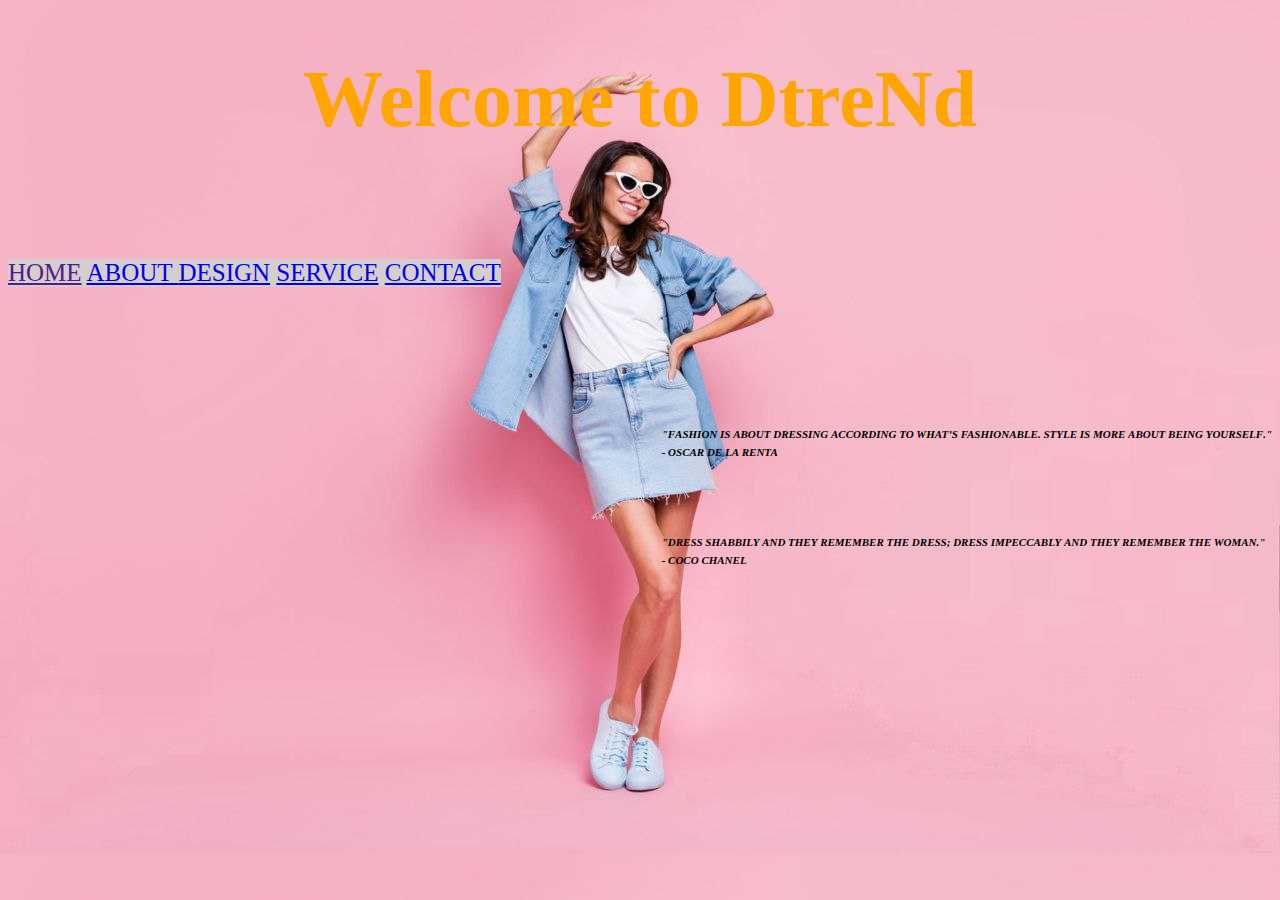
<file: project html and css/index.html>
<!DOCTYPE html>
<html lang="en">
<head>
    <meta charset="UTF-8">
    <meta name="viewport" content="width=device-width, initial-scale=1.0">
    <title>Dtrend</title>
    <link rel="stylesheet" href="style.css">
    
</head>
<body class="okok">

    
    <h1 style="text-align: center" class="kk" >Welcome to DtreNd</h1><br><br>
    
    <p class="font">
        <a href="">HOME</a> 
        <a href="about.html">ABOUT </a>
        <a href="design.html">DESIGN</a>
        <a href="service.html">SERVICE</a>
        <a href="contact.html">CONTACT</a>
    </p><br>
    <br>
    <br>

    <p class="para"> <b> "Fashion is about dressing according to what’s fashionable. Style is more about being yourself."<br> - Oscar de la Renta <br>
        <br>
        <br>
        <br>
        <br>

        "Dress shabbily and they remember the dress; dress impeccably and they remember the woman."<br> - Coco Chanel</b></p>

    
</body>
</html>
</file>
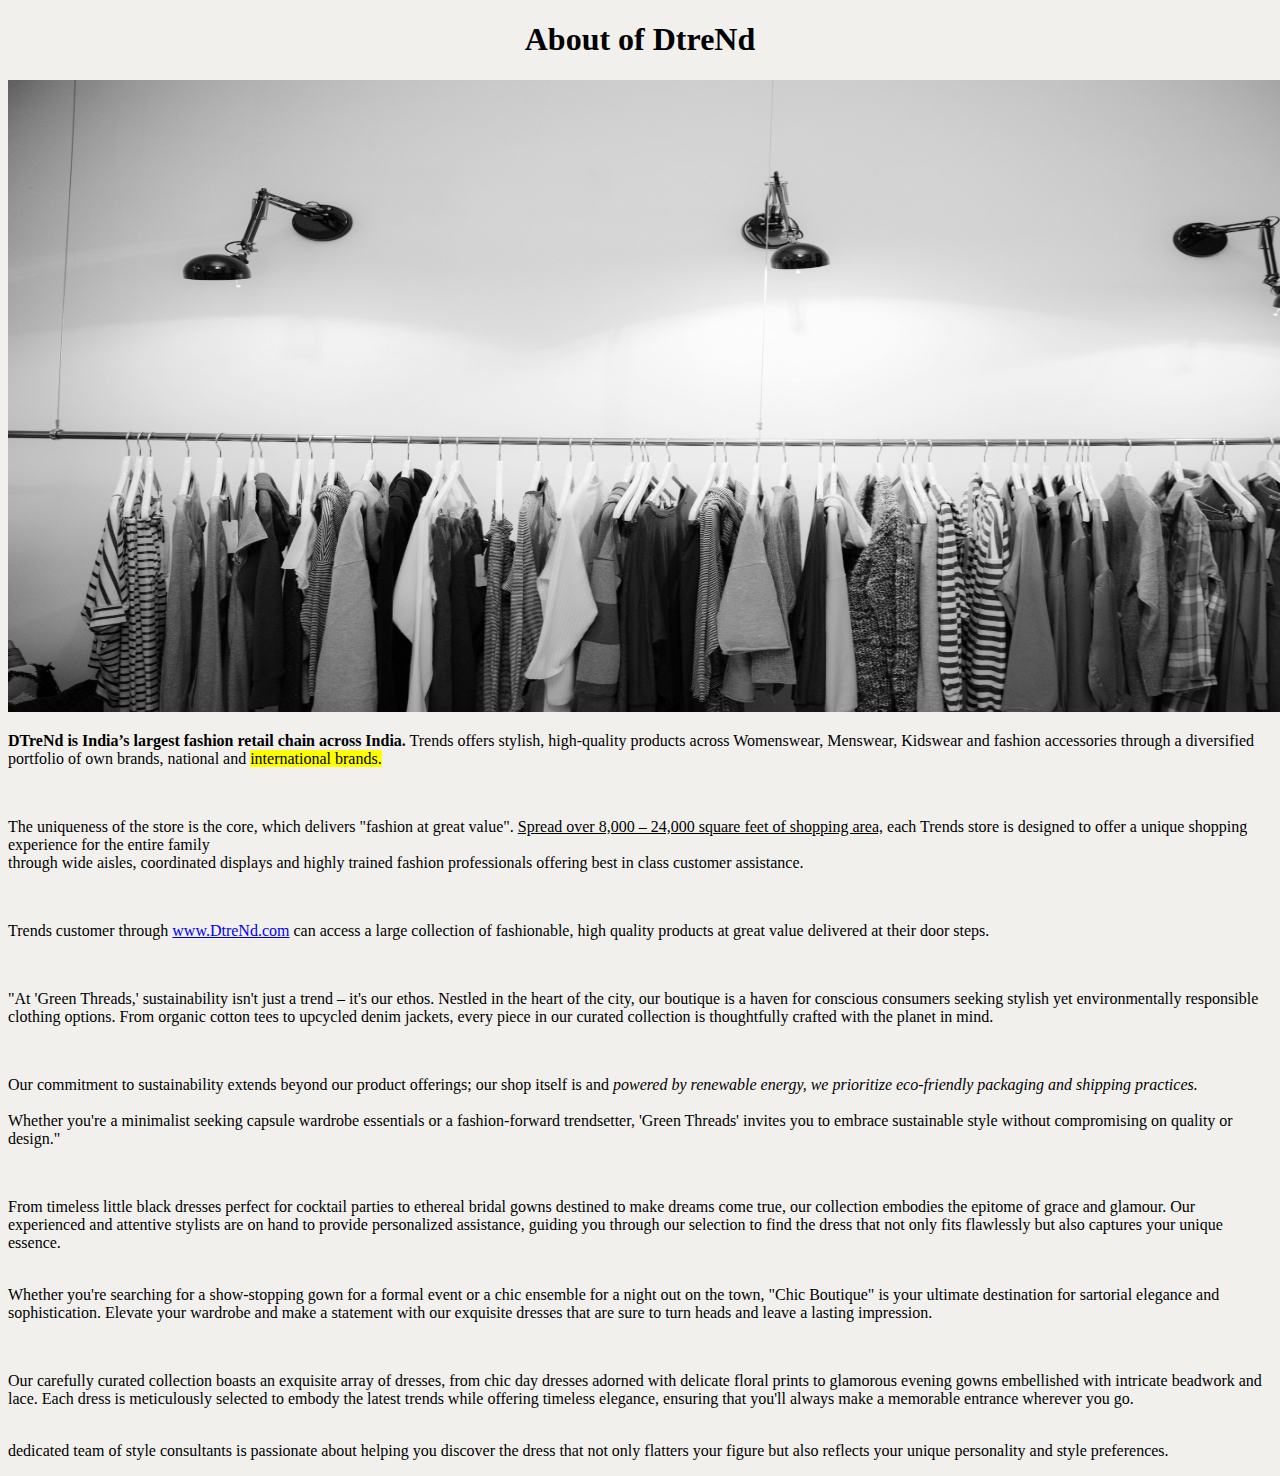
<file: project html and css/about.html>
<!DOCTYPE html>
<html lang="en">
<head>
    <meta charset="UTF-8">
    <meta name="viewport" content="width=device-width, initial-scale=1.0">
    <title>About</title>
    <link rel="stylesheet" href="style.css">
</head>
<body class="jki">
    <h1 style="text-align: center;">About of DtreNd</h1>
    <img src="clothing2.jpg" alt="clothing2" height="632" width="1510">
    <p><b>DTreNd is India’s largest fashion retail chain across India.</b>  Trends offers stylish, high-quality products across Womenswear, Menswear, Kidswear and fashion accessories through a diversified portfolio of own brands, national and <mark> international brands.</mark> </p><br>
    
    <p>The uniqueness of the store is the core, which delivers "fashion at great value". <u>Spread over 8,000 – 24,000 square feet of shopping area,</u> each Trends store is designed to offer a unique shopping experience for the entire family <br> through wide aisles, coordinated displays and highly trained fashion professionals offering best in class customer assistance.</p><br>
    <p>Trends customer through <a href="https://relianceretail.com/reliance-trends.html">www.DtreNd.com</a> can access a large collection of fashionable, high quality products at great value delivered at their door steps.</p><br>
    <p>"At 'Green Threads,' sustainability isn't just a trend – it's our ethos. Nestled in the heart of the city, our boutique is a haven for conscious consumers seeking stylish yet environmentally responsible clothing options. From organic cotton tees to upcycled denim jackets, every piece in our curated collection is thoughtfully crafted with the planet in mind.</p> <br>
    <p>Our commitment to sustainability extends beyond our product offerings; our shop itself is and <i> powered by renewable energy, we prioritize eco-friendly packaging and shipping practices.</i><br><br> Whether you're a minimalist seeking capsule wardrobe essentials or a fashion-forward trendsetter, 'Green Threads' invites you to embrace sustainable style without compromising on quality or design."</p>
    <br>
    <p>From timeless little black dresses perfect for cocktail parties to ethereal bridal gowns destined to make dreams come true, our collection embodies the epitome of grace and glamour. Our experienced and attentive stylists are on hand to provide personalized assistance, guiding you through our selection to find the dress that not only fits flawlessly but also captures your unique essence.</p><br> Whether you're searching for a show-stopping gown for a formal event or a chic ensemble for a night out on the town, "Chic Boutique" is your ultimate destination for sartorial elegance and sophistication. Elevate your wardrobe and make a statement with our exquisite dresses that are sure to turn heads and leave a lasting impression.

    </p>
    <br>
    <p> Our carefully curated collection boasts an exquisite array of dresses, from chic day dresses adorned with delicate floral prints to glamorous evening gowns embellished with intricate beadwork and lace. Each dress is meticulously selected to embody the latest trends while offering timeless elegance, ensuring that you'll always make a memorable entrance wherever you go.</p><br> dedicated team of style consultants is passionate about helping you discover the dress that not only flatters your figure but also reflects your unique personality and style preferences.</p>

</body>
</html>
</file>
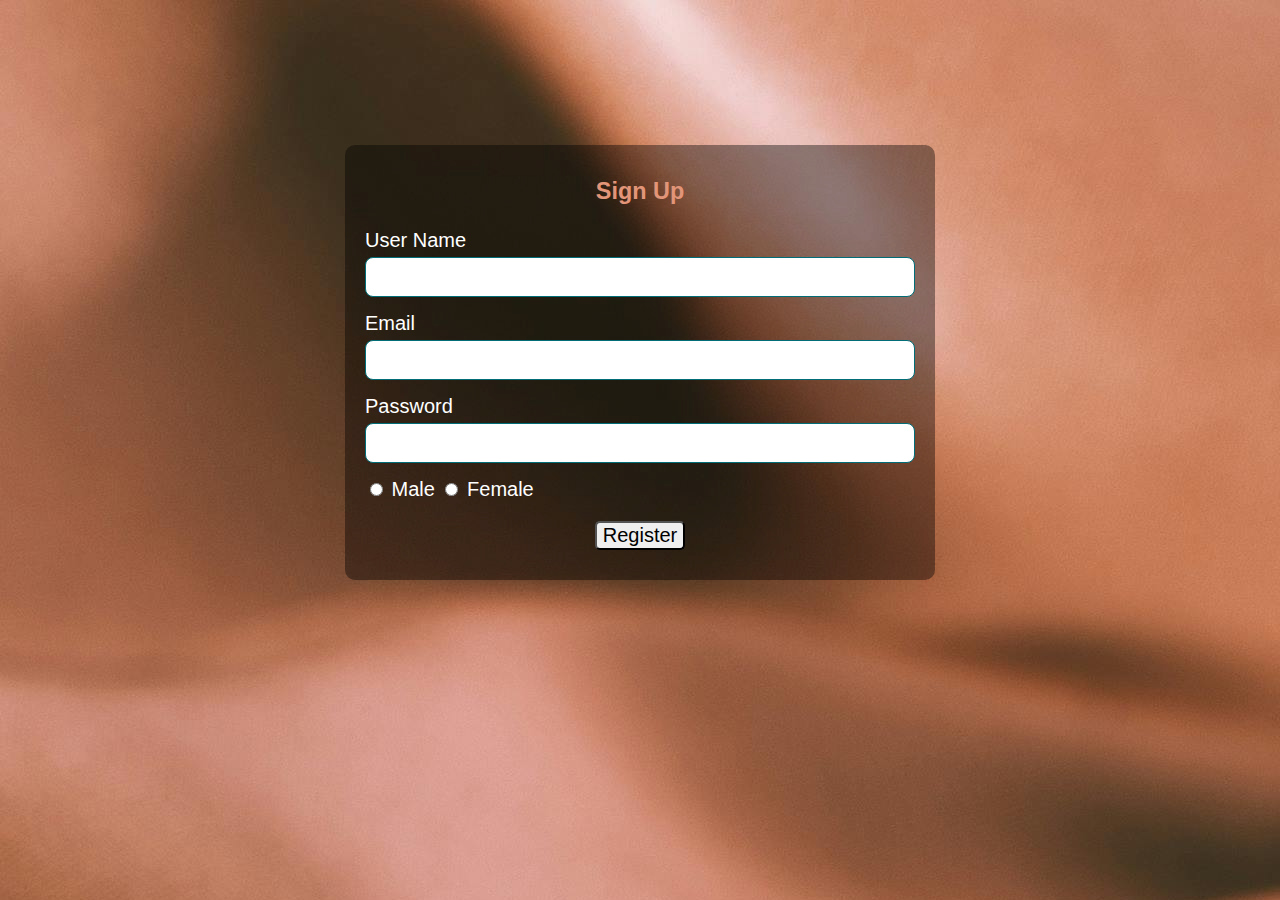
<file: project html and css/contact.html>
<!DOCTYPE html>
<html lang="en">
<head>
    <meta charset="UTF-8">
    <meta name="viewport" content="width=device-width, initial-scale=1.0">
    <title>Contact</title>
<link rel="stylesheet" href="style.css">
</head>
<body class="kkk">
    <div class="regform">
        <h3>Sign Up</h3>
        <form action="">
            <div class="input" >
                <label class="textlabel" for="name">User Name</label>
                <input type="text" id="name" name="name">
            </div>
            <div class="input" >
                <label class="textlabel" for="email">Email</label>
                <input type="email" id="email" name="email">
            </div>
            <div class="input" >
                <label class="textlabel" for="pwd">Password</label>
                <input type="password" id="password" name="pwd">
            </div>
            <div class="radio">
                <input type="radio" name="gender" id="male" value="male">
                <label for="male">Male</label>
                <input type="radio" name="gender" id="female" value="female">
                <label for="female">Female</label>

            </div>
            <div class="btn">
                <button type="submit">Register</button>

            </div>

        </form>

    </div>
    
</body>
</html>
</file>
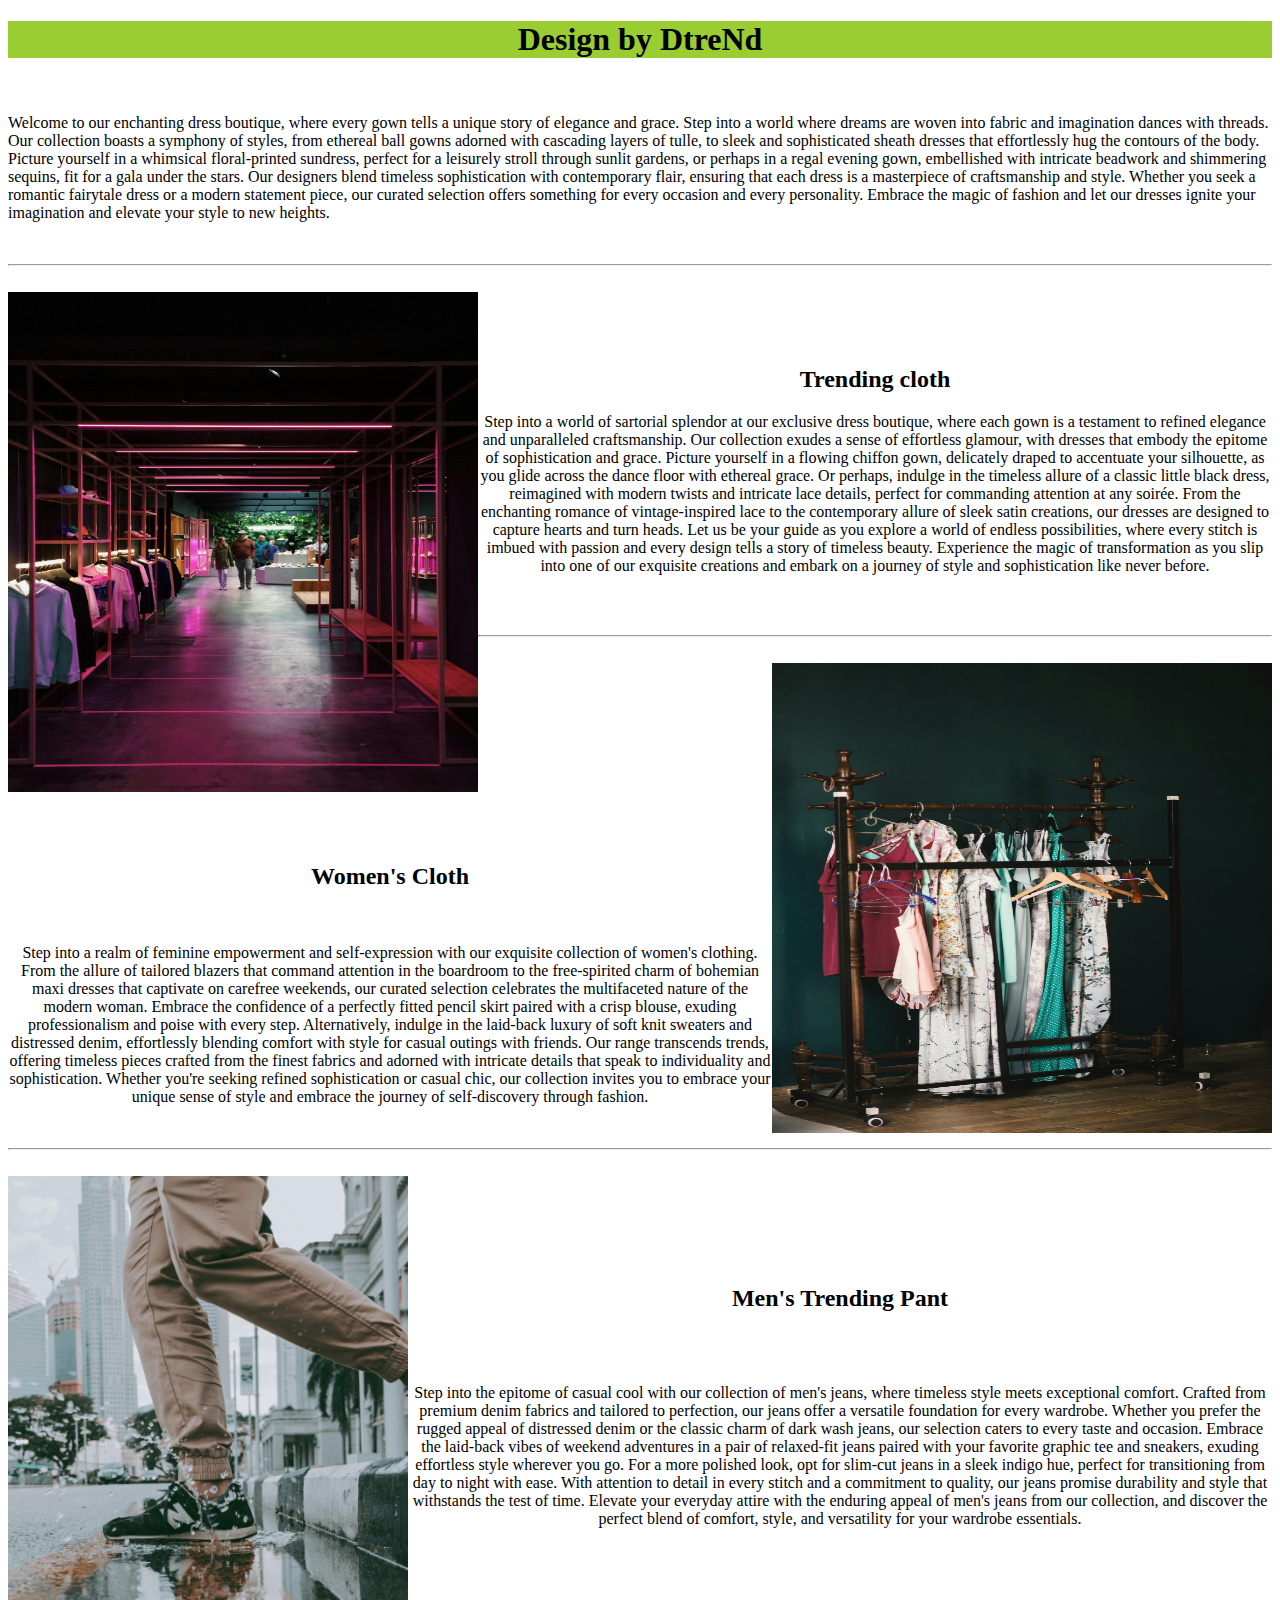
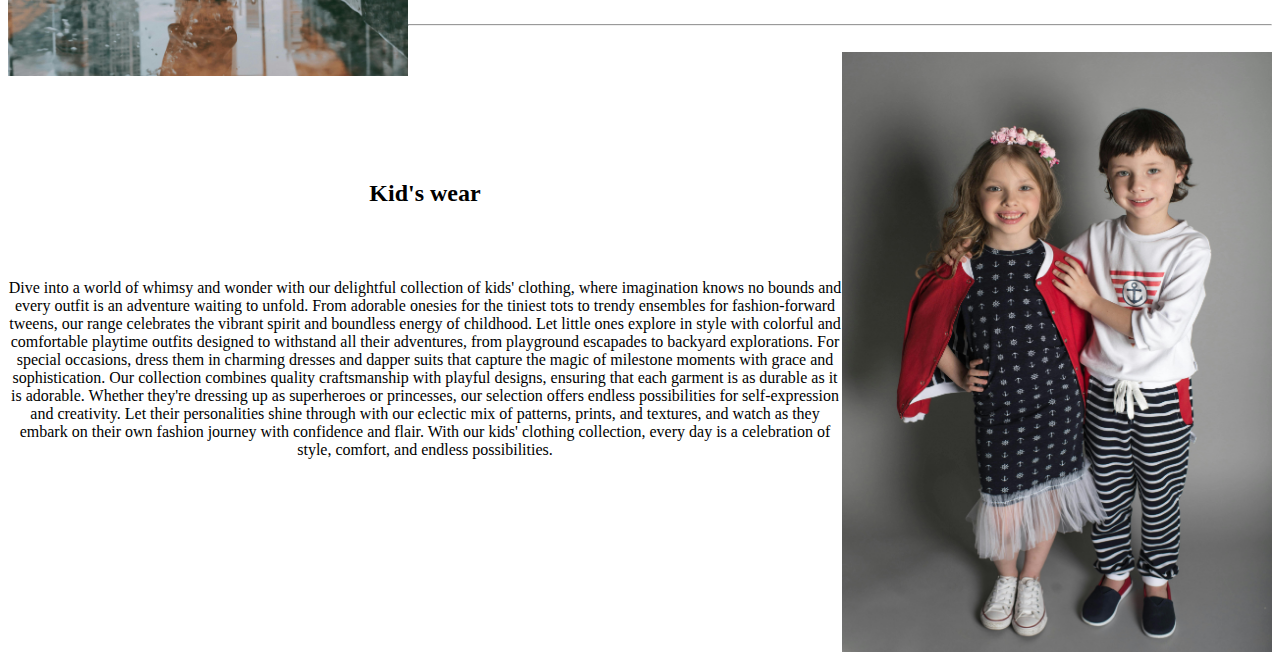
<file: project html and css/design.html>
<!DOCTYPE html>
<html lang="en">
<head>
    <meta charset="UTF-8">
    <meta name="viewport" content="width=device-width, initial-scale=1.0">
    <title>Design</title>
</head>
<body>
    <h1 style="text-align: center;background-color: yellowgreen;">Design by DtreNd</h1><br>
    <p>Welcome to our enchanting dress boutique, where every gown tells a unique story of elegance and grace. Step into a world where dreams are woven into fabric and imagination dances with threads. Our collection boasts a symphony of styles, from ethereal ball gowns adorned with cascading layers of tulle, to sleek and sophisticated sheath dresses that effortlessly hug the contours of the body. Picture yourself in a whimsical floral-printed sundress, perfect for a leisurely stroll through sunlit gardens, or perhaps in a regal evening gown, embellished with intricate beadwork and shimmering sequins, fit for a gala under the stars. Our designers blend timeless sophistication with contemporary flair, ensuring that each dress is a masterpiece of craftsmanship and style. Whether you seek a romantic fairytale dress or a modern statement piece, our curated selection offers something for every occasion and every personality. Embrace the magic of fashion and let our dresses ignite your imagination and elevate your style to new heights.</p><br>
    <hr>
    <br>
    <img src="clothing4.jpg" alt="clothing4" height="500px" width="470px" align="left"><br><br><br>
    <h2 style="text-align: center;">Trending cloth</h2>
    <p style="text-align: center;">Step into a world of sartorial splendor at our exclusive dress boutique, where each gown is a testament to refined elegance and unparalleled craftsmanship. Our collection exudes a sense of effortless glamour, with dresses that embody the epitome of sophistication and grace. Picture yourself in a flowing chiffon gown, delicately draped to accentuate your silhouette, as you glide across the dance floor with ethereal grace. Or perhaps, indulge in the timeless allure of a classic little black dress, reimagined with modern twists and intricate lace details, perfect for commanding attention at any soirée. From the enchanting romance of vintage-inspired lace to the contemporary allure of sleek satin creations, our dresses are designed to capture hearts and turn heads. Let us be your guide as you explore a world of endless possibilities, where every stitch is imbued with passion and every design tells a story of timeless beauty. Experience the magic of transformation as you slip into one of our exquisite creations and embark on a journey of style and sophistication like never before.</p><br><br><hr>
    <br>
    <img src="clothing5.jpg" alt="clothing5" height="470px" width="500px" align="right"><br><br><br><br><br><br><br><br><br><br>
    <h2 style="text-align: center;">Women's Cloth</h2><br>
    <p style="text-align: center;">Step into a realm of feminine empowerment and self-expression with our exquisite collection of women's clothing. From the allure of tailored blazers that command attention in the boardroom to the free-spirited charm of bohemian maxi dresses that captivate on carefree weekends, our curated selection celebrates the multifaceted nature of the modern woman. Embrace the confidence of a perfectly fitted pencil skirt paired with a crisp blouse, exuding professionalism and poise with every step. Alternatively, indulge in the laid-back luxury of soft knit sweaters and distressed denim, effortlessly blending comfort with style for casual outings with friends. Our range transcends trends, offering timeless pieces crafted from the finest fabrics and adorned with intricate details that speak to individuality and sophistication. Whether you're seeking refined sophistication or casual chic, our collection invites you to embrace your unique sense of style and embrace the journey of self-discovery through fashion.</p><br><hr>
    <br>
    <img src="clothing6.jpg" alt="clothing6" height="500px width="485px" align="left"><br><br><br><br><br>
    <h2 style="text-align: center;">Men's Trending Pant</h2><br><br>
    <p style="text-align: center;">Step into the epitome of casual cool with our collection of men's jeans, where timeless style meets exceptional comfort. Crafted from premium denim fabrics and tailored to perfection, our jeans offer a versatile foundation for every wardrobe. Whether you prefer the rugged appeal of distressed denim or the classic charm of dark wash jeans, our selection caters to every taste and occasion. Embrace the laid-back vibes of weekend adventures in a pair of relaxed-fit jeans paired with your favorite graphic tee and sneakers, exuding effortless style wherever you go. For a more polished look, opt for slim-cut jeans in a sleek indigo hue, perfect for transitioning from day to night with ease. With attention to detail in every stitch and a commitment to quality, our jeans promise durability and style that withstands the test of time. Elevate your everyday attire with the enduring appeal of men's jeans from our collection, and discover the perfect blend of comfort, style, and versatility for your wardrobe essentials.</p><br><br><br><br><hr>
    <br>
    <img src="clothing7.jpg" alt="clothing7" height="600px" width="430px" align="right"><br><br><br><br><br><br>
    <h2 style="text-align: center;">Kid's wear</h2><br><br>
    <p style="text-align: center;">Dive into a world of whimsy and wonder with our delightful collection of kids' clothing, where imagination knows no bounds and every outfit is an adventure waiting to unfold. From adorable onesies for the tiniest tots to trendy ensembles for fashion-forward tweens, our range celebrates the vibrant spirit and boundless energy of childhood. Let little ones explore in style with colorful and comfortable playtime outfits designed to withstand all their adventures, from playground escapades to backyard explorations. For special occasions, dress them in charming dresses and dapper suits that capture the magic of milestone moments with grace and sophistication. Our collection combines quality craftsmanship with playful designs, ensuring that each garment is as durable as it is adorable. Whether they're dressing up as superheroes or princesses, our selection offers endless possibilities for self-expression and creativity. Let their personalities shine through with our eclectic mix of patterns, prints, and textures, and watch as they embark on their own fashion journey with confidence and flair. With our kids' clothing collection, every day is a celebration of style, comfort, and endless possibilities.</p>














   

</body>
</html>
</file>
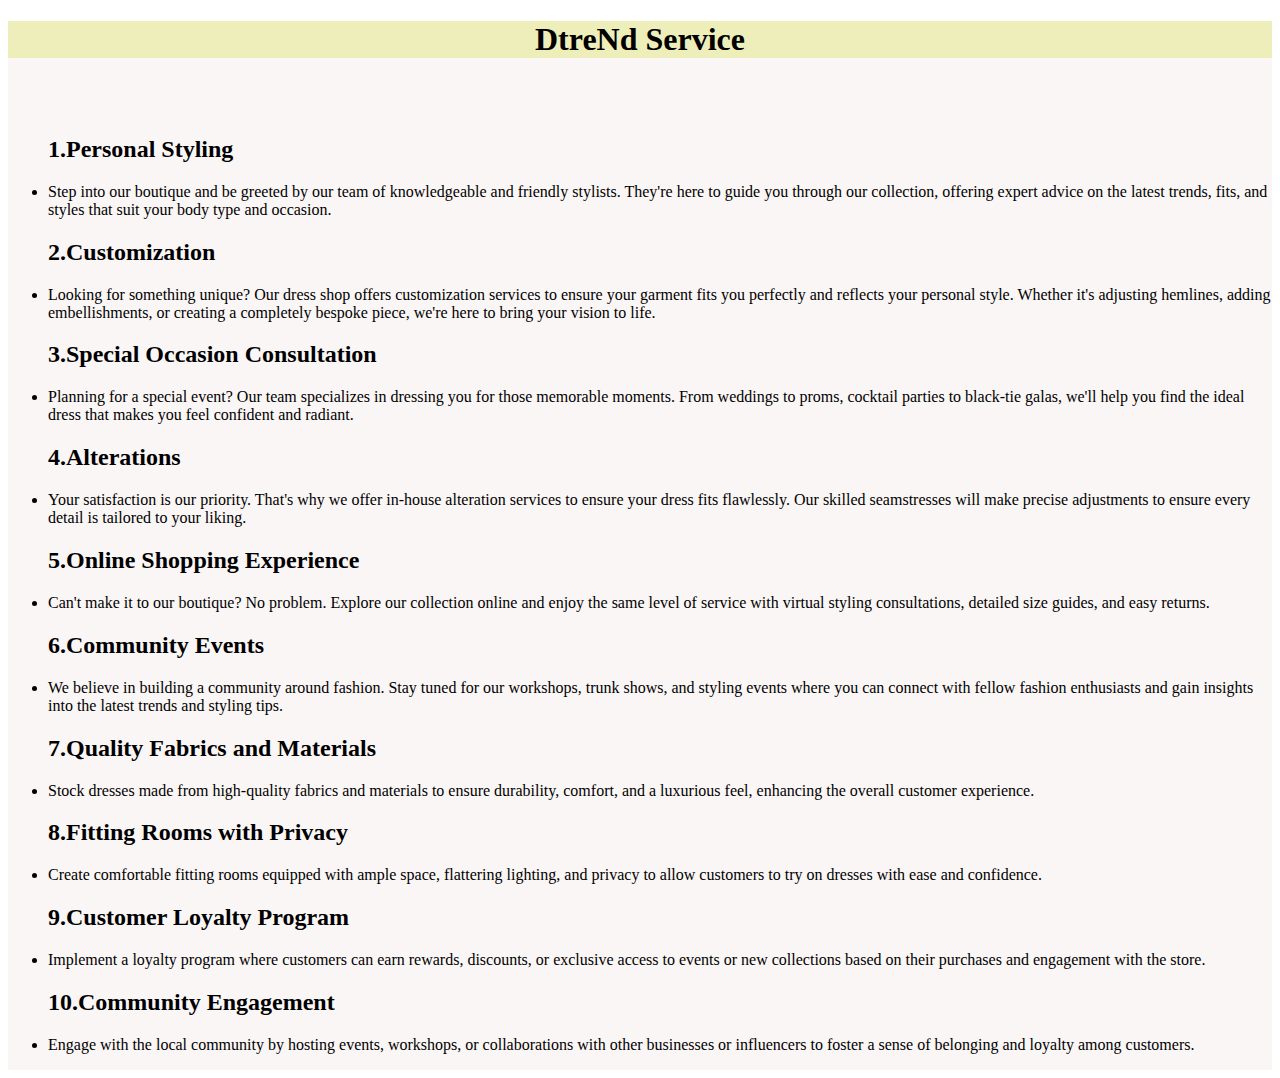
<file: project html and css/service.html>
<!DOCTYPE html>
<html lang="en">
<head>
    <meta charset="UTF-8">
    <meta name="viewport" content="width=device-width, initial-scale=1.0">
    <title>Service</title>
    <link rel="stylesheet" href="style.css">
</head>
<body>
    <div class="yhb">
    <h1 style="text-align: center;background-color: rgb(238, 238, 186);">DtreNd Service</h1><br><br>
<table>
      
    <ul>
         <h2>1.Personal Styling</h2>
         <li> Step into our boutique and be greeted by our team of knowledgeable and friendly stylists. They're here to guide you through our collection, offering expert advice on the latest trends, fits, and styles that suit your body type and occasion.</li>
         <h2>2.Customization</h2>
         <li> Looking for something unique? Our dress shop offers customization services to ensure your garment fits you perfectly and reflects your personal style. Whether it's adjusting hemlines, adding embellishments, or creating a completely bespoke piece, we're here to bring your vision to life.</li>
        <h2>3.Special Occasion Consultation</h2>
        <li>Planning for a special event? Our team specializes in dressing you for those memorable moments. From weddings to proms, cocktail parties to black-tie galas, we'll help you find the ideal dress that makes you feel confident and radiant.</li>
        <h2>4.Alterations</h2>
        <li>Your satisfaction is our priority. That's why we offer in-house alteration services to ensure your dress fits flawlessly. Our skilled seamstresses will make precise adjustments to ensure every detail is tailored to your liking.</li>
        <h2>5.Online Shopping Experience</h2>
        <li>Can't make it to our boutique? No problem. Explore our collection online and enjoy the same level of service with virtual styling consultations, detailed size guides, and easy returns.</li>
        <h2>6.Community Events</h2>
        <li>We believe in building a community around fashion. Stay tuned for our workshops, trunk shows, and styling events where you can connect with fellow fashion enthusiasts and gain insights into the latest trends and styling tips.</li>
        <h2>7.Quality Fabrics and Materials</h2>
        <li> Stock dresses made from high-quality fabrics and materials to ensure durability, comfort, and a luxurious feel, enhancing the overall customer experience.</li>
        <h2>8.Fitting Rooms with Privacy</h2>
        <li>Create comfortable fitting rooms equipped with ample space, flattering lighting, and privacy to allow customers to try on dresses with ease and confidence.</li>
        <h2>9.Customer Loyalty Program</h2>
        <li>Implement a loyalty program where customers can earn rewards, discounts, or exclusive access to events or new collections based on their purchases and engagement with the store.</li>
        <h2>10.Community Engagement</h2>
        <li>Engage with the local community by hosting events, workshops, or collaborations with other businesses or influencers to foster a sense of belonging and loyalty among customers.</li>

    </ul>
</div>





</table>
</body>
</html>
</file>
<file: project html and css/style.css>
.okok{

   background-color: rgb(217, 247, 247);
   background-image: url(clothings1.jpg);
}
.para{
   font-variant-caps: all-petite-caps;
   font-style: italic;
   float:right;
   padding-top: 120px;
}
.kk{color:orange;
   font-size: 80px;
   



}

.font{
   font-size: 25px;
   text-align: center;
   color: green;
   background-color:rgb(213, 206, 206);
   padding: 0%;
   position: fixed;
   
   
   align-items: center;
   
}
.jki{
   background-color: rgb(241, 240, 237);
}

.kkk{
   background: url(clothing3.jpg);
   font-family: Verdana, Geneva, Tahoma, sans-serif;
}
.regform{

   width: 550px;
   margin: 145px auto;
   padding: 10px 20px 30px;
   background-color: rgba(0,0,0,.4);
   color: white;
   font-size: 20px;
   border-radius: 10px;
}
.regform h3{
   text-align: center;
   color: #E29578;
}
.regform .textlabel{
   display: block;
}
.input input{
width: 100%;
font-size: 1.2em;
border: 1px solid #006D77;
box-shadow: 50px;
border-radius: 8px;
padding: 5px 10px;
box-sizing: border-box;
margin: 5px 0px 15px;
}
.btn{
   text-align: center;
}
button{
   font-size: 20px;
   margin-top: 20px;
   border-radius: 5px;
}
.yhb{

   background-color:rgb(251, 246, 246);
}
</file>
